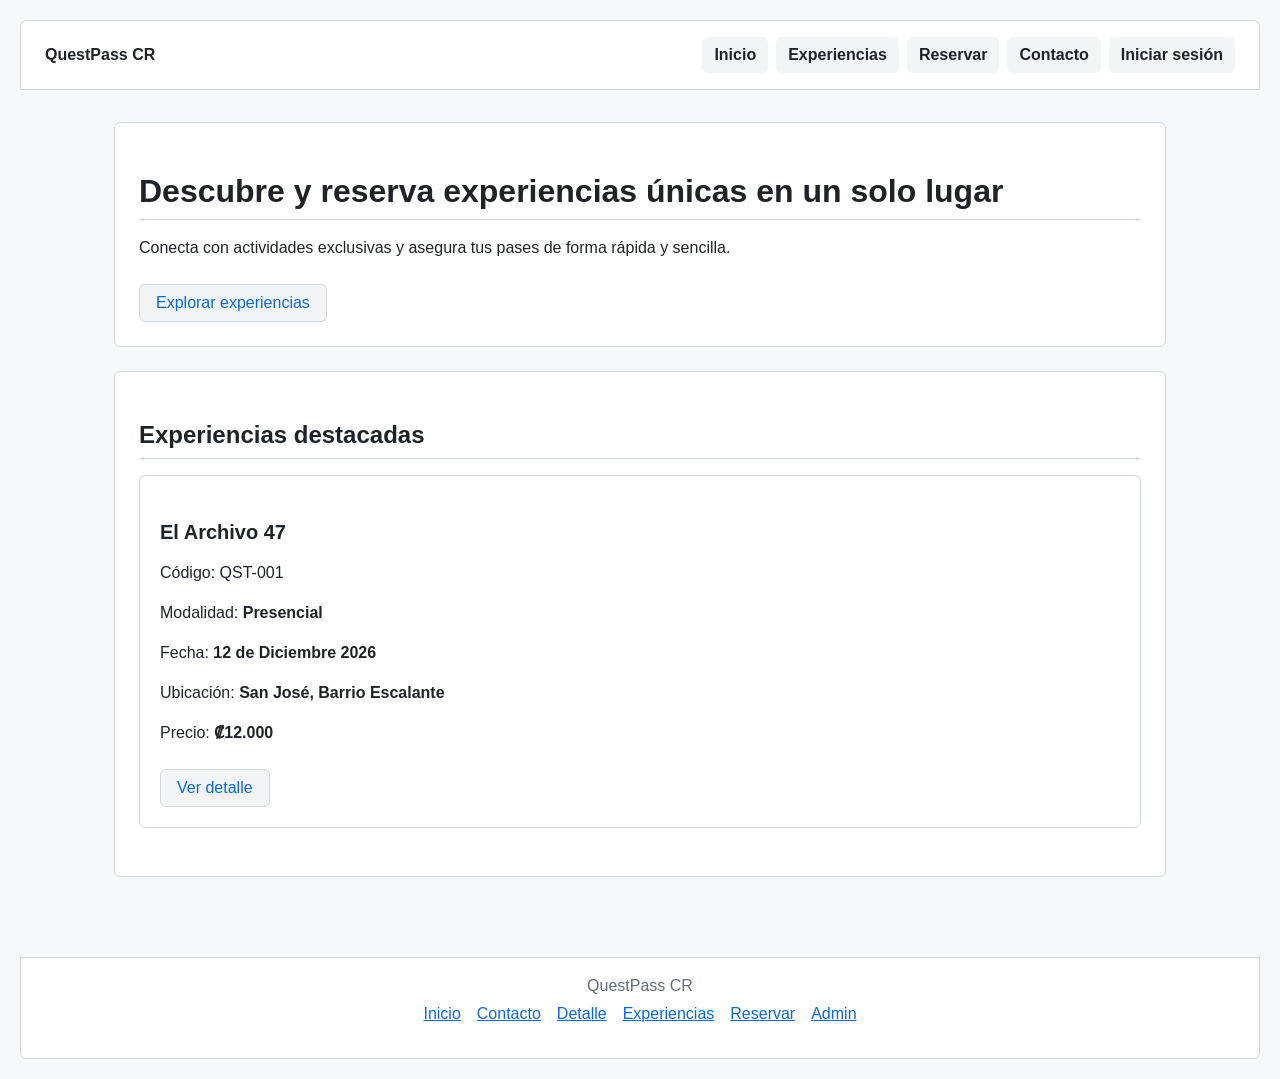
<file: index.html>
<!DOCTYPE html>
<html lang="es">
<head>
    <meta charset="UTF-8">
    <meta name="viewport" content="width=device-width, initial-scale=1.0">
    <title>Inicio | QuestPass CR</title>
    <meta name="description" content="Plataforma para descubrir y reservar experiencias únicas en QuestPass CR.">
    <link rel="stylesheet" href="assets/css/base.css">
</head>
<body>

    <header>
        <a href="index.html"><strong>QuestPass CR</strong></a>
        <nav aria-label="Navegación principal">
            <a href="index.html">Inicio</a>
            <a href="experiencias.html">Experiencias</a>
            <a href="reservar.html">Reservar</a>
            <a href="contacto.html">Contacto</a>
            <a href="login.html">Iniciar sesión</a>
        </nav>
    </header>

    <main>
        <!-- Seccion Hero -->
        <section>
            <h1>Descubre y reserva experiencias únicas en un solo lugar</h1>
            <p>Conecta con actividades exclusivas y asegura tus pases de forma rápida y sencilla.</p>
            <a href="experiencias.html">Explorar experiencias</a>
        </section>

        <!-- Sección de Destacados -->
        <section aria-labelledby="experiencias-destacadas">
            <h2 id="experiencias-destacadas">Experiencias destacadas</h2>

            <article class="experiencia-card">
                <h3>El Archivo 47</h3>
                <p>Código: QST-001</p>
                <p>Modalidad: <strong>Presencial</strong></p>
                <p>Fecha: <strong>12 de Diciembre 2026</strong></p>
                <p>Ubicación: <strong>San José, Barrio Escalante</strong></p>
                <p>Precio: <strong>₡12.000</strong></p>
                <a href="detalle.html">Ver detalle</a>
            </article>

            <!-- tajtas adicionales de experiencias -->
        </section>
    </main>


    <footer>
        <div>
        QuestPass CR
            <ul>
                <li><a href="index.html">Inicio</a></li>
                <li><a href="contacto.html">Contacto</a></li>
                <li><a href="detalle.html">Detalle</a></li>
                <li><a href="experiencias.html">Experiencias</a></li>
                <li><a href="reservar.html">Reservar</a></li>
                <li><a href="login.html">Admin</a></li>
            </ul>
        </div>
    </footer>


</body>
</html>
</file>
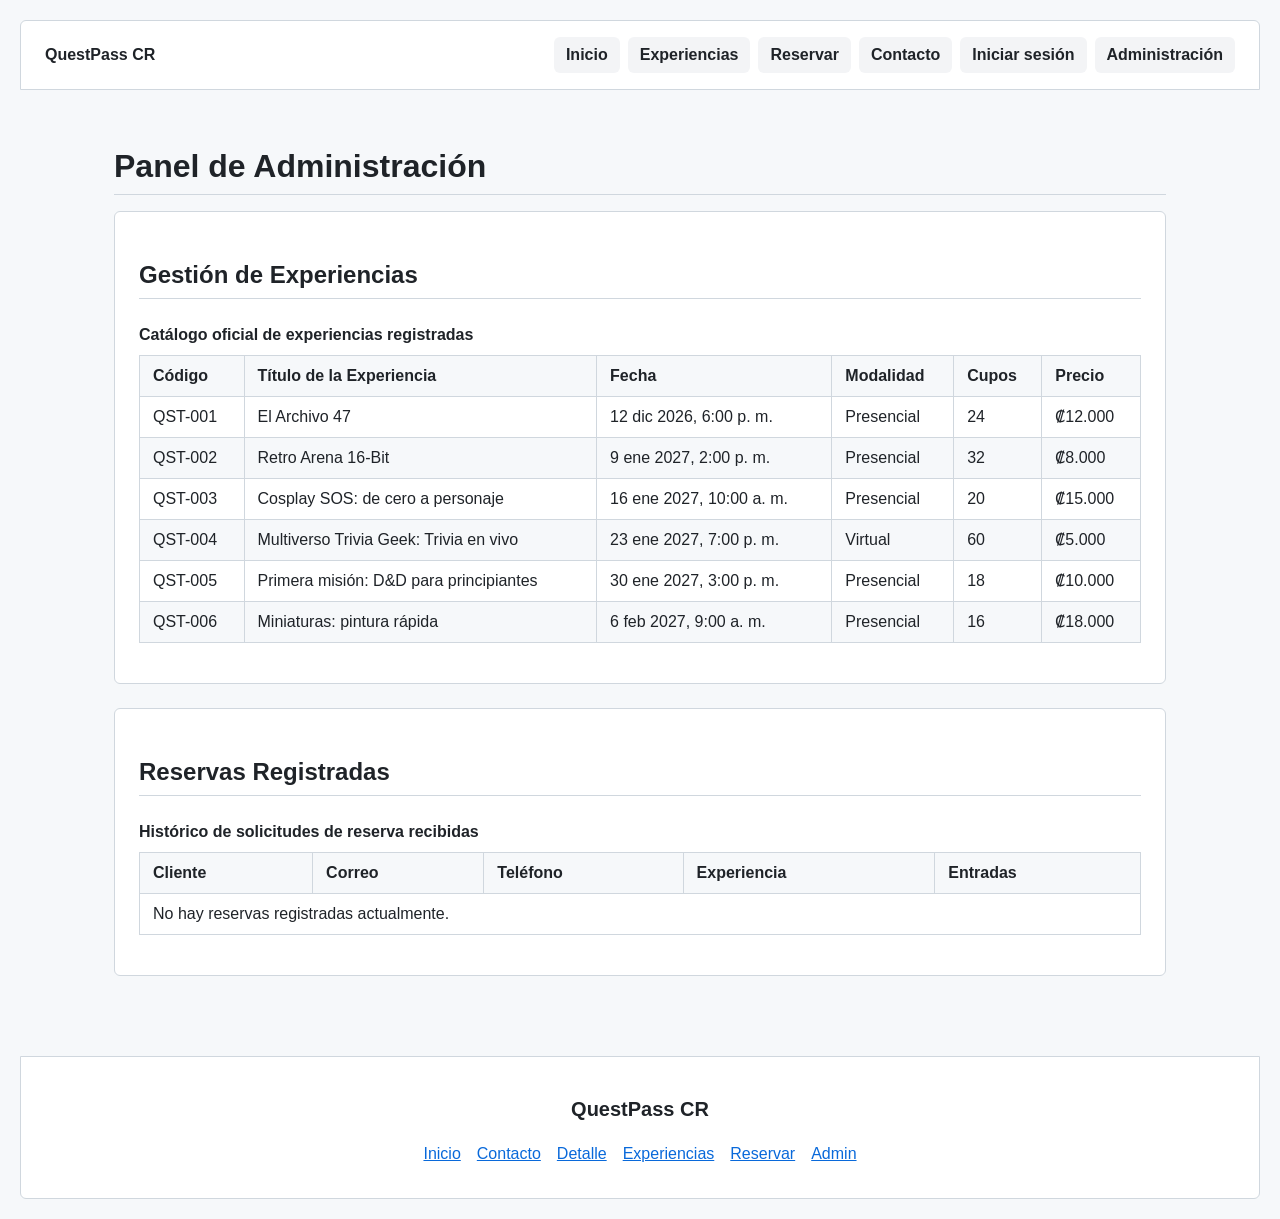
<file: admin.html>
<!DOCTYPE html>
<html lang="es">
<head>
    <meta charset="UTF-8">
    <meta name="viewport" content="width=device-width, initial-scale=1.0">
    <title>Panel de Administración | QuestPass CR</title>
    <meta name="description" content="Maqueta visual del panel administrativo para gestión de experiencias y reservas en QuestPass CR.">
    <link rel="stylesheet" href="assets/css/base.css">
</head>
<body>

    <!-- Encabezado e identidad del sitio -->
    <header>
        <a href="index.html">
            <strong>QuestPass CR</strong>
        </a>
        <nav aria-label="Navegación principal">
            <a href="index.html">Inicio</a>
            <a href="experiencias.html">Experiencias</a>
            <a href="reservar.html">Reservar</a>
            <a href="contacto.html">Contacto</a>
            <a href="login.html">Iniciar sesión</a>
            <a href="admin.html">Administración</a>
        </nav>
    </header>

    <!-- Contenido principal del panel -->
    <main>
        <h1>Panel de Administración</h1>

        <!-- Sección 1: Gestión de Experiencias (6 registros oficiales) -->
        <section aria-labelledby="titulo-experiencias">
            <h2 id="titulo-experiencias">Gestión de Experiencias</h2>

            <div class="tabla-contenedor">
            <table>
                <caption>Catálogo oficial de experiencias registradas</caption>
                <thead>
                    <tr>
                        <th scope="col">Código</th>
                        <th scope="col">Título de la Experiencia</th>
                        <th scope="col">Fecha</th>
                        <th scope="col">Modalidad</th>
                        <th scope="col">Cupos</th>
                        <th scope="col">Precio</th>
                    </tr>
                </thead>
                <tbody>
                    <tr>
                        <td>QST-001</td>
                        <td>El Archivo 47</td>
                        <td><time datetime="2026-12-12">12 dic 2026, 6:00 p. m.</time></td>
                        <td>Presencial</td>
                        <td>24</td>
                        <td>₡12.000</td>
                    </tr>
                    <tr>
                        <td>QST-002</td>
                        <td>Retro Arena 16-Bit</td>
                        <td><time datetime="2027-01-09">9 ene 2027, 2:00 p. m.</time></td>
                        <td>Presencial</td>
                        <td>32</td>
                        <td>₡8.000</td>
                    </tr>
                    <tr>
                        <td>QST-003</td>
                        <td>Cosplay SOS: de cero a personaje</td>
                        <td><time datetime="2027-01-16">16 ene 2027, 10:00 a. m.</time></td>
                        <td>Presencial</td>
                        <td>20</td>
                        <td>₡15.000</td>
                    </tr>
                    <tr>
                        <td>QST-004</td>
                        <td>Multiverso Trivia Geek: Trivia en vivo</td>
                        <td><time datetime="2027-01-23">23 ene 2027, 7:00 p. m.</time></td>
                        <td>Virtual</td>
                        <td>60</td>
                        <td>₡5.000</td>
                    </tr>
                    <tr>
                        <td>QST-005</td>
                        <td>Primera misión: D&D para principiantes</td>
                        <td><time datetime="2027-01-30">30 ene 2027, 3:00 p. m.</time></td>
                        <td>Presencial</td>
                        <td>18</td>
                        <td>₡10.000</td>
                    </tr>
                    <tr>
                        <td>QST-006</td>
                        <td>Miniaturas: pintura rápida</td>
                        <td><time datetime="2027-02-06">6 feb 2027, 9:00 a. m.</time></td>
                        <td>Presencial</td>
                        <td>16</td>
                        <td>₡18.000</td>
                    </tr>
                </tbody>
            </table>
            </div>
        </section>

        <!-- Sección 2: Gestión de Reservas (Tabla vacía) -->
        <section aria-labelledby="titulo-reservas">
            <h2 id="titulo-reservas">Reservas Registradas</h2>

            <div class="tabla-contenedor">
            <table>
                <caption>Histórico de solicitudes de reserva recibidas</caption>
                <thead>
                    <tr>
                        <th scope="col">Cliente</th>
                        <th scope="col">Correo</th>
                        <th scope="col">Teléfono</th>
                        <th scope="col">Experiencia</th>
                        <th scope="col">Entradas</th>
                    </tr>
                </thead>
               <tbody>


                    <!--<tr>
                        <td>Amin Rojas</td>
                        <td>arojasrh@ucenfotec.ac.cr</td>
                        <td>7158-9006</td>
                        <td>QST-001</td>
                        <td>10</td>
                     </tr>
                     <tr>
                        <td>Danny Mesen</td>
                        <td>dmesen@ucenfotec.ac.cr</td>
                        <td>1234-5678</td>
                        <td>QST-001</td>
                        <td>5</td>
                     </tr>
                     <tr>
                        <td>Maria Baltodano</td>
                        <td>mbaltodanos@ucenfotec.ac.cr</td>
                        <td>8888-9999</td>
                        <td>QST-001</td>
                        <td>7</td>
                     </tr>
                </tbody> -->

                    <tr>
                        <td colspan="5">No hay reservas registradas actualmente.</td>
                    </tr>
            </table>
            </div>
        </section>

    </main>

    <!-- Pie de página /footer -->
    <footer>
        <div>
        <h3>QuestPass CR</h3>
            <ul>
                <li><a href="index.html">Inicio</a></li>
                <li><a href="contacto.html">Contacto</a></li>
                <li><a href="detalle.html">Detalle</a></li>
                <li><a href="experiencias.html">Experiencias</a></li>
                <li><a href="reservar.html">Reservar</a></li>
                <li><a href="login.html">Admin</a></li>
            </ul>
        </div>
    </footer>

</body>
</html>
</file>
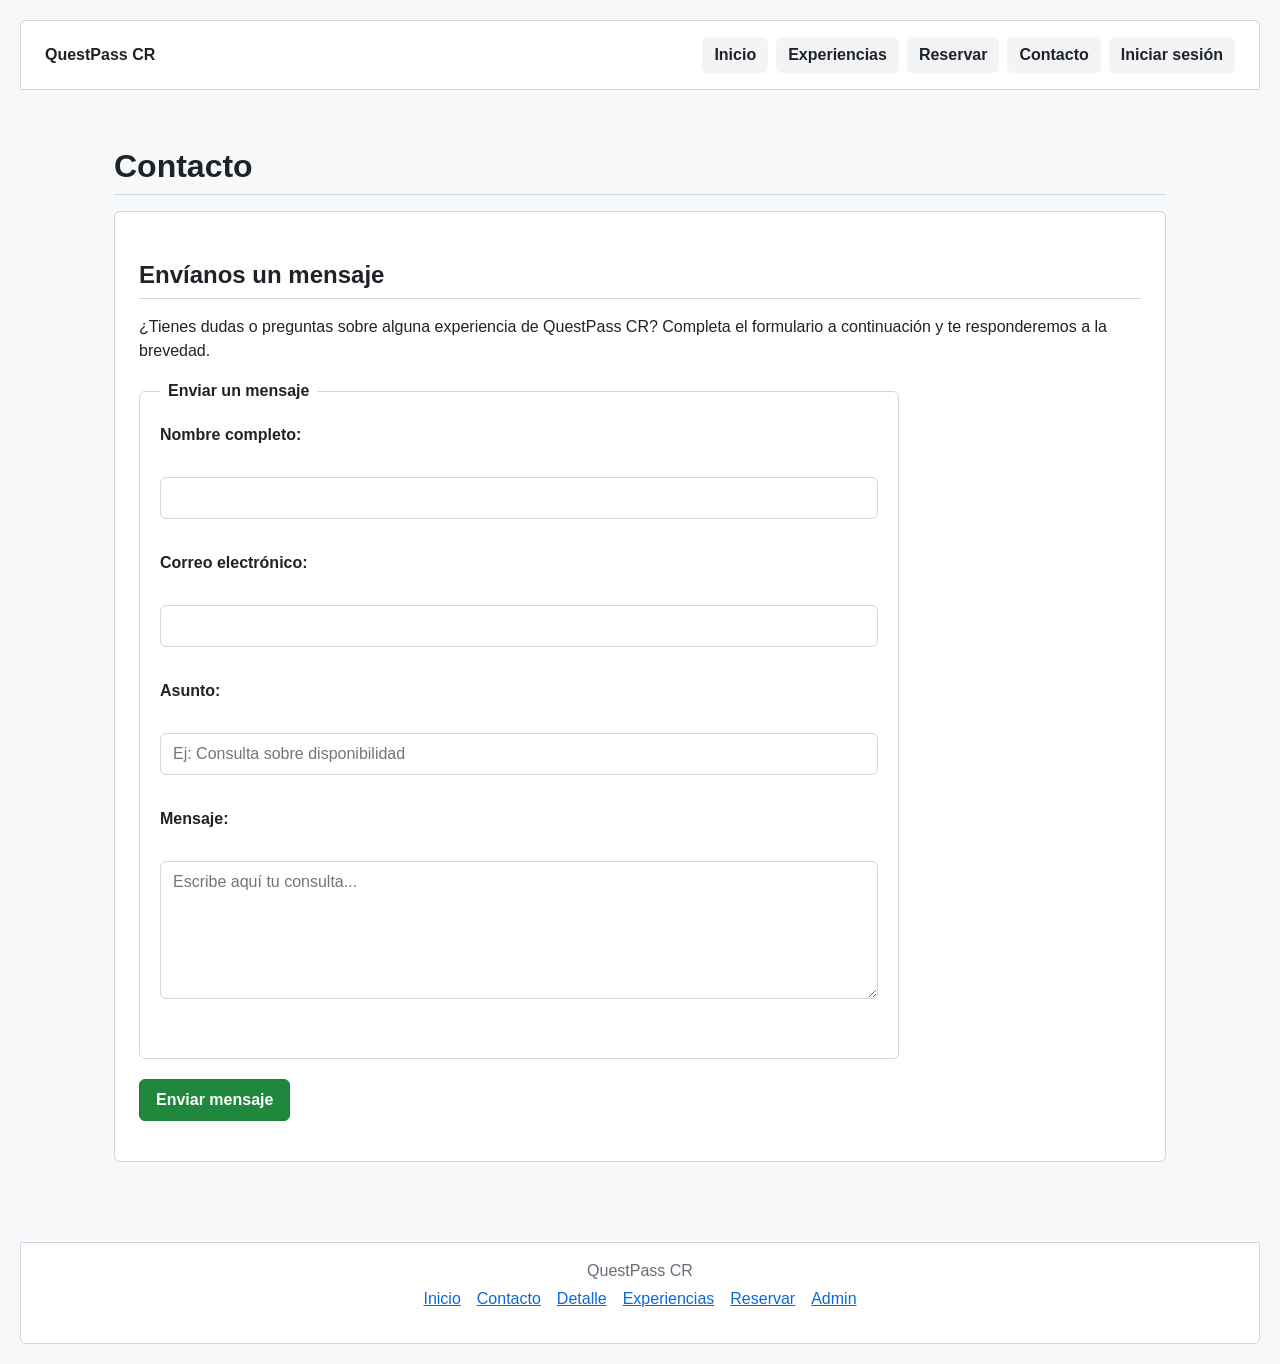
<file: contacto.html>
<!DOCTYPE html>
<html lang="es">
<head>
    <meta charset="UTF-8">
    <meta name="viewport" content="width=device-width, initial-scale=1.0">
    <title>Contacto | QuestPass CR</title>
    <meta name="description" content="Formulario de contacto y consultas generales para QuestPass CR.">
    <link rel="stylesheet" href="assets/css/base.css">
</head>
<body>

    <!-- Encabezado y navegación principal -->
    <header>
        <a href="index.html">
            <strong>QuestPass CR</strong>
        </a>
        <nav aria-label="Navegación principal">
            <a href="index.html">Inicio</a>
            <a href="experiencias.html">Experiencias</a>
            <a href="reservar.html">Reservar</a>
            <a href="contacto.html">Contacto</a>
            <a href="login.html">Iniciar sesión</a>
        </nav>
    </header>

    <!-- Contenido principal -->
    <main>
        <h1>Contacto</h1>

        <section>
            <h2>Envíanos un mensaje</h2>
            <p>¿Tienes dudas o preguntas sobre alguna experiencia de QuestPass CR? Completa el formulario a continuación y te responderemos a la brevedad.</p>

            <form action="#" method="POST">
                <fieldset>
                    <legend>Enviar un mensaje</legend>

                    <p>
                        <label for="nombre">Nombre completo:</label><br>
                        <input type="text" id="nombre" name="nombre" minlength="3" maxlength="60" required>
                    </p>

                    <p>
                        <label for="correo">Correo electrónico:</label><br>
                        <input type="email" id="correo" name="correo" required>
                    </p>

                    <p>
                        <label for="asunto">Asunto:</label><br>
                        <input type="text" id="asunto" name="asunto" minlength="4" maxlength="80" required placeholder="Ej: Consulta sobre disponibilidad">
                    </p>

                    <p>
                        <label for="mensaje">Mensaje:</label><br>
                        <textarea id="mensaje" name="mensaje" rows="5" minlength="10" required placeholder="Escribe aquí tu consulta..."></textarea>
                    </p>
                </fieldset>

                <p>
                    <button type="submit" class="boton">Enviar mensaje</button>
                </p>
            </form>
        </section>
    </main>

    <!-- Pie de página -->
    <footer>
        <div>
        QuestPass CR
            <ul>
                <li><a href="index.html">Inicio</a></li>
                <li><a href="contacto.html">Contacto</a></li>
                <li><a href="detalle.html">Detalle</a></li>
                <li><a href="experiencias.html">Experiencias</a></li>
                <li><a href="reservar.html">Reservar</a></li>
                <li><a href="login.html">Admin</a></li>
            </ul>
        </div>
    </footer>

</body>
</html>
</file>
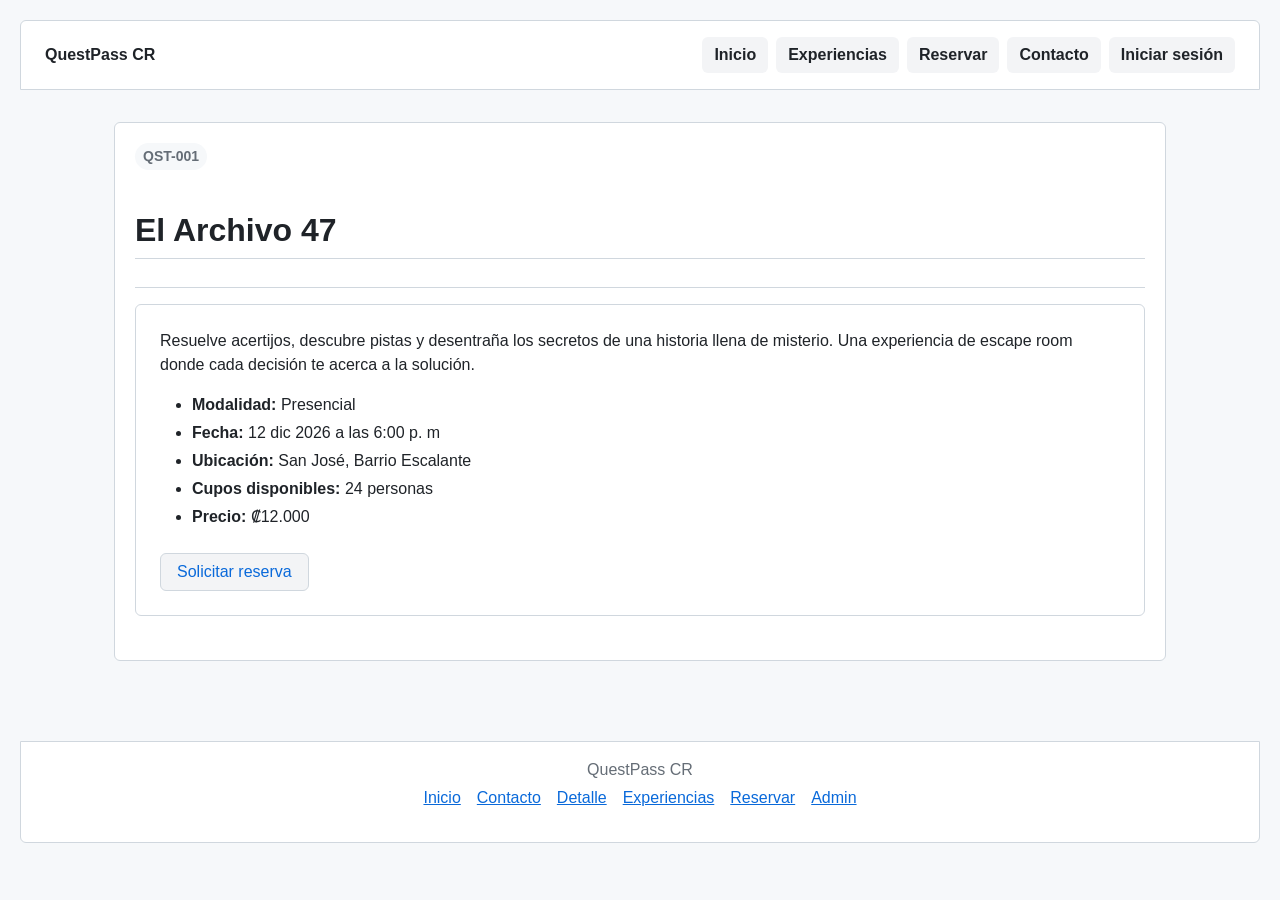
<file: detalle.html>
<!DOCTYPE html>
<html lang="es">
<head>
    <meta charset="UTF-8">
    <meta name="viewport" content="width=device-width, initial-scale=1.0">
    <title>Detalle de Experiencia | QuestPass CR</title>
    <meta name="description" content="Información detallada sobre la experiencia QST-001: Tour de aventura y senderismo nocturno.">
    <link rel="stylesheet" href="assets/css/base.css">
</head>
<body>

    <!-- Encabezado principal e identidad del sitio -->
    <header>
        <a href="index.html">
            <strong>QuestPass CR</strong>
        </a>
        <nav aria-label="Navegación principal">
            <a href="index.html">Inicio</a>
            <a href="experiencias.html">Experiencias</a>
            <a href="reservar.html">Reservar</a>
            <a href="contacto.html">Contacto</a>
            <a href="login.html">Iniciar sesión</a>
        </nav>
    </header>

    <!-- Contenido principal: Ficha ampliada de QST-001 -->
    <main>
        <article class="detalle-card">
            <header>
                <p class="codigo">QST-001</p>
                <h1>El Archivo 47</h1>
            </header>

            <section class="info-experiencia">
                <h2 class="sr-only">Detalles de la experiencia</h2>
                <p>
                    Resuelve acertijos, descubre pistas y desentraña los secretos de una historia llena de misterio. Una experiencia de escape room donde cada decisión te acerca a la solución.
                </p>

                <ul>
                    <li><strong>Modalidad:</strong> Presencial</li>
                    <li><strong>Fecha:</strong> <time datetime="2026-10-20">12 dic 2026 a las 6:00 p. m</time></li>
                    <li><strong>Ubicación:</strong> San José, Barrio Escalante</li>
                    <li><strong>Cupos disponibles:</strong> 24 personas</li>
                    <li><strong>Precio:</strong> ₡12.000</li>
                </ul>

                <a href="reservar.html" class="boton">Solicitar reserva</a>
            </section>
        </article>
    </main>

    <!-- Pie de página -->
    <footer>
        <div>
        QuestPass CR
            <ul>
                <li><a href="index.html">Inicio</a></li>
                <li><a href="contacto.html">Contacto</a></li>
                <li><a href="detalle.html">Detalle</a></li>
                <li><a href="experiencias.html">Experiencias</a></li>
                <li><a href="reservar.html">Reservar</a></li>
                <li><a href="login.html">Admin</a></li>
            </ul>
        </div>
    </footer>

</body>
</html>
</file>
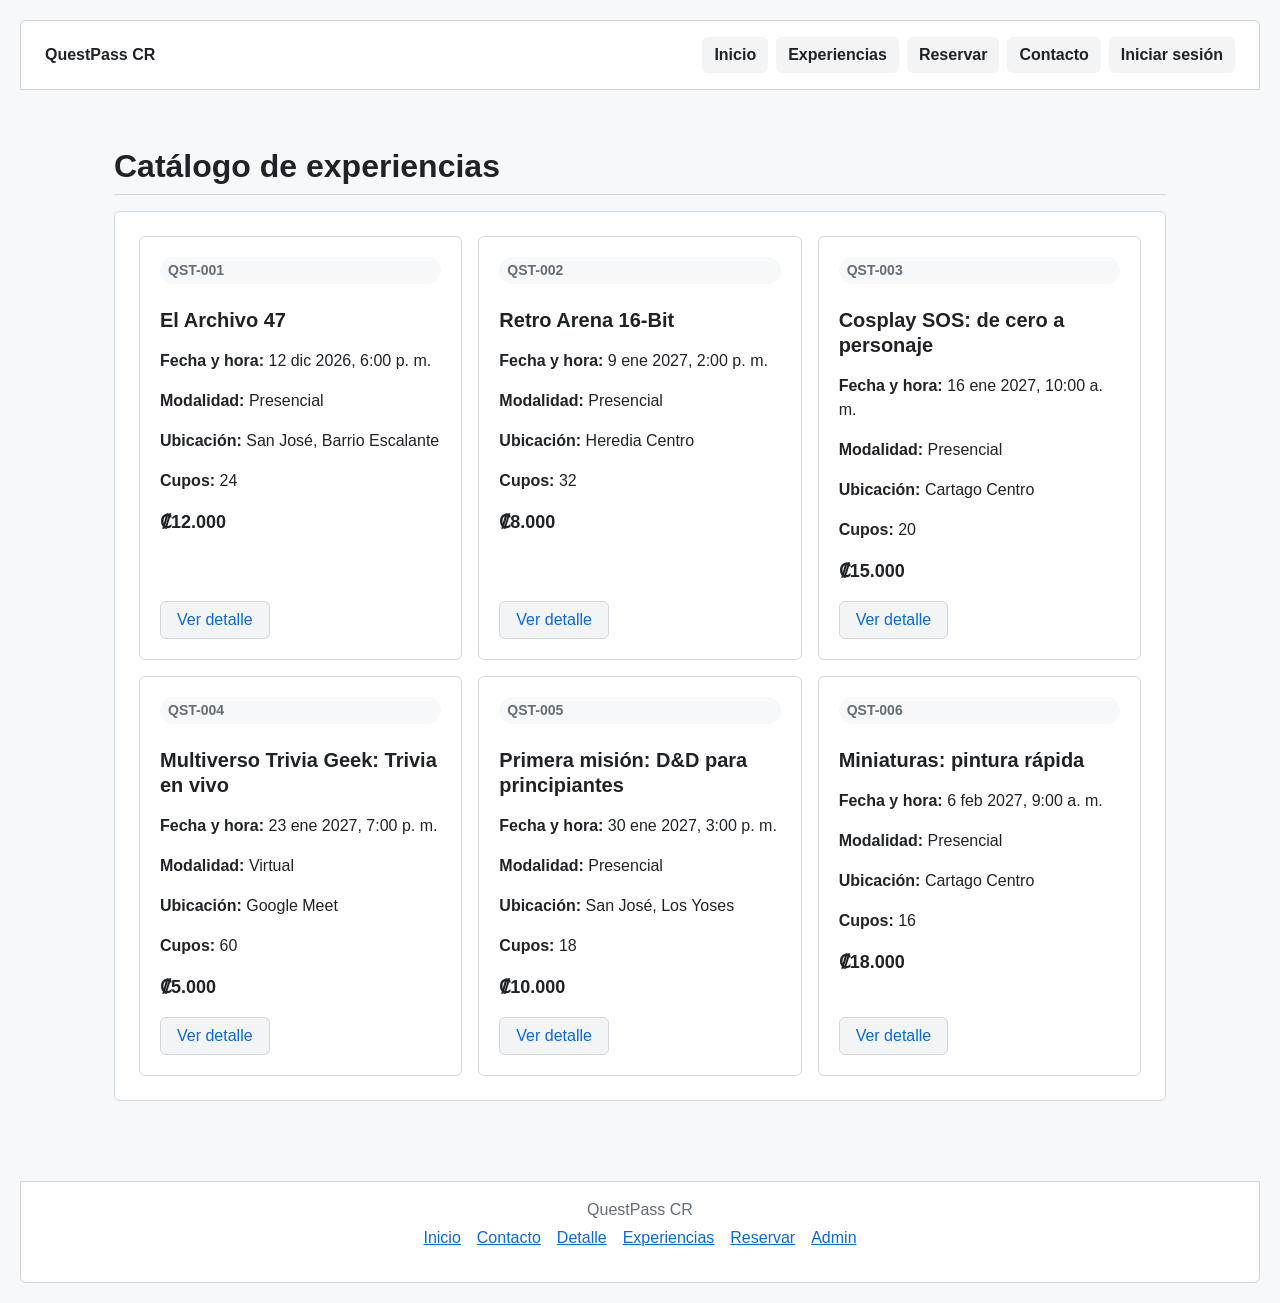
<file: experiencias.html>
<!DOCTYPE html>
<html lang="es">
<head>
    <meta charset="UTF-8">
    <meta name="viewport" content="width=device-width, initial-scale=1.0">
    <title>Experiencias | QuestPass CR</title>
    <meta name="description" content="Catálogo oficial con las seis experiencias disponibles en QuestPass CR.">
    <link rel="stylesheet" href="assets/css/base.css">
</head>
<body>

    <header>
        <a href="index.html"><strong>QuestPass CR</strong></a>
        <nav aria-label="Navegación principal">
            <a href="index.html">Inicio</a>
            <a href="experiencias.html">Experiencias</a>
            <a href="reservar.html">Reservar</a>
            <a href="contacto.html">Contacto</a>
            <a href="login.html">Iniciar sesión</a>
        </nav>
    </header>

    <main>
        <h1>Catálogo de experiencias</h1>

        <section aria-labelledby="titulo-catalogo" class="eventos-layout">
            <h2 id="titulo-catalogo" class="sr-only">Listado completo</h2>

            <!-- Experiencia 1 (QST-001) -->
            <article class="evento-card">
                <span class="codigo">QST-001</span>
                <h3>El Archivo 47</h3>
                <p><strong>Fecha y hora:</strong> 12 dic 2026, 6:00 p. m.</p>
                <p><strong>Modalidad:</strong> Presencial</p>
                <p><strong>Ubicación:</strong> San José, Barrio Escalante</p>
                <p><strong>Cupos:</strong> 24</p>
                <p class="precio">₡12.000</p>
                <a class="boton" href="#">Ver detalle</a>
            </article>

            <!-- Experiencia 2 (QST-002) -->
            <article class="evento-card">
                <span class="codigo">QST-002</span>
                <h3>Retro Arena 16-Bit</h3>
                <p><strong>Fecha y hora:</strong> 9 ene 2027, 2:00 p. m.</p>
                <p><strong>Modalidad:</strong> Presencial</p>
                <p><strong>Ubicación:</strong> Heredia Centro</p>
                <p><strong>Cupos:</strong> 32</p>
                <p class="precio">₡8.000</p>
                <a class="boton" href="#">Ver detalle</a>
            </article>
            
            <!-- Experiencia 3 (QST-003) -->
            <article class="evento-card">
                <span class="codigo">QST-003</span>
                <h3>Cosplay SOS: de cero a personaje</h3>
                <p><strong>Fecha y hora:</strong> 16 ene 2027, 10:00 a. m.</p>
                <p><strong>Modalidad:</strong> Presencial</p>
                <p><strong>Ubicación:</strong> Cartago Centro</p>
                <p><strong>Cupos:</strong> 20</p>
                <p class="precio">₡15.000</p>
                <a class="boton" href="#">Ver detalle</a>
            </article>
            
            <!-- Experiencia 4 (QST-004) -->
            <article class="evento-card">
                <span class="codigo">QST-004</span>
                <h3>Multiverso Trivia Geek: Trivia en vivo</h3>
                <p><strong>Fecha y hora:</strong> 23 ene 2027, 7:00 p. m.</p>
                <p><strong>Modalidad:</strong> Virtual</p>
                <p><strong>Ubicación:</strong> Google Meet</p>
                <p><strong>Cupos:</strong> 60</p>
                <p class="precio">₡5.000</p>
                <a class="boton" href="#">Ver detalle</a>
            </article>
            
            <!-- Experiencia 5 (QST-005) -->
            <article class="evento-card">
                <span class="codigo">QST-005</span>
                <h3>Primera misión: D&D para principiantes</h3>
                <p><strong>Fecha y hora:</strong> 30 ene 2027, 3:00 p. m.</p>
                <p><strong>Modalidad:</strong> Presencial</p>
                <p><strong>Ubicación:</strong> San José, Los Yoses</p>
                <p><strong>Cupos:</strong> 18</p>
                <p class="precio">₡10.000</p>
                <a class="boton" href="#">Ver detalle</a>
            </article>
            
            <!-- Experiencia 6 (QST-006) -->
            <article class="evento-card">
                <span class="codigo">QST-006</span>
                <h3>Miniaturas: pintura rápida</h3>
                <p><strong>Fecha y hora:</strong> 6 feb 2027, 9:00 a. m.</p>
                <p><strong>Modalidad:</strong> Presencial</p>
                <p><strong>Ubicación:</strong> Cartago Centro</p>
                <p><strong>Cupos:</strong> 16</p>
                <p class="precio">₡18.000</p>
                <a class="boton" href="#">Ver detalle</a>
            </article>

            <!-- Repetir la estructura <article> para QST-003, QST-004, QST-005 y QST-006 -->

        </section>
    </main>

    <footer>
        <div>
        QuestPass CR
            <ul>
                <li><a href="index.html">Inicio</a></li>
                <li><a href="contacto.html">Contacto</a></li>
                <li><a href="detalle.html">Detalle</a></li>
                <li><a href="experiencias.html">Experiencias</a></li>
                <li><a href="reservar.html">Reservar</a></li>
                <li><a href="login.html">Admin</a></li>
            </ul>
        </div>
    </footer>

</body>
</html>
</file>
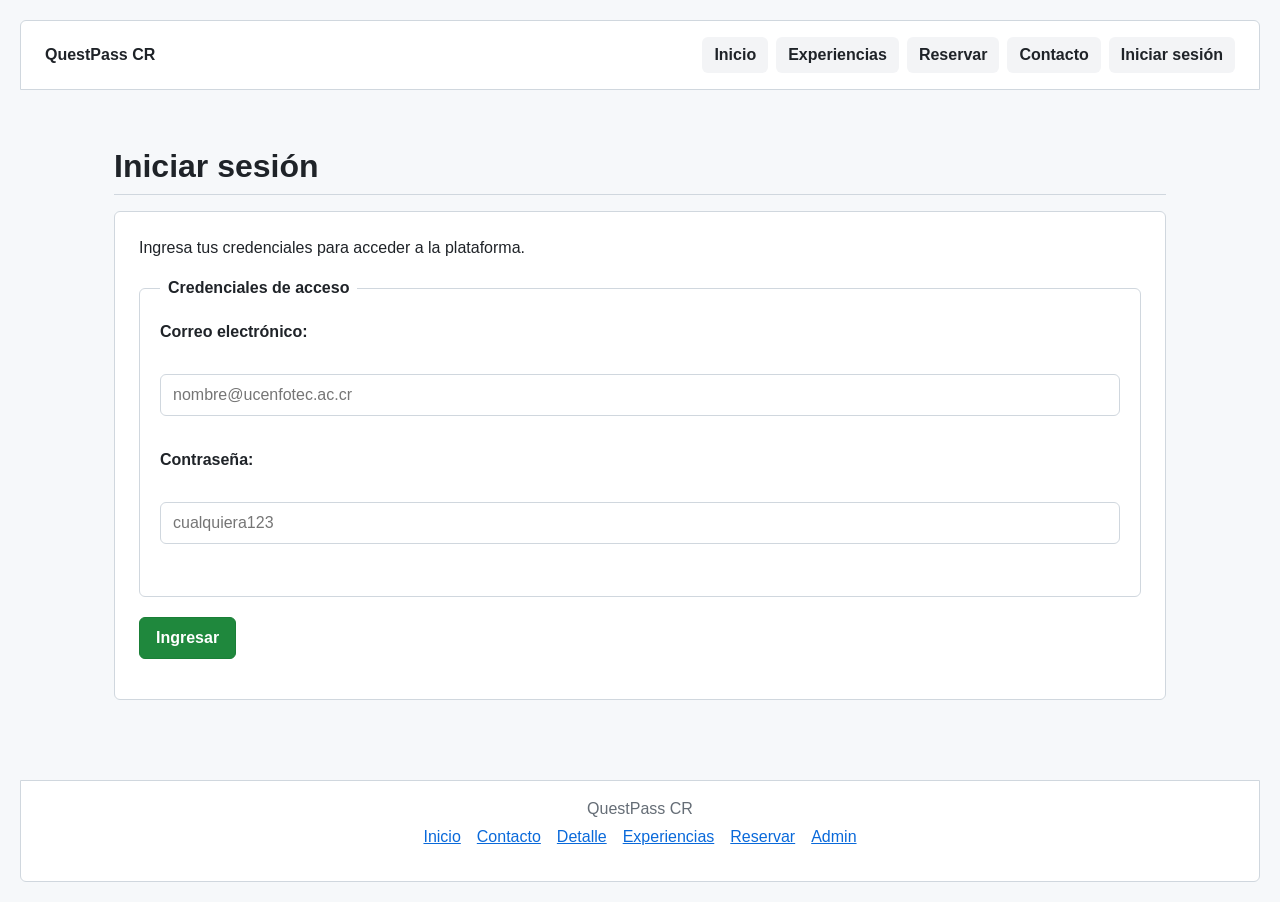
<file: login.html>
<!DOCTYPE html>
<html lang="es">
<head>
    <meta charset="UTF-8">
    <meta name="viewport" content="width=device-width, initial-scale=1.0">
    <title>Iniciar Sesión | QuestPass CR</title>
    <meta name="description" content="Formulario de inicio de sesión para la plataforma QuestPass CR.">
    <link rel="stylesheet" href="assets/css/base.css">
</head>
<body>

    <header>
        <a href="index.html">
            <strong>QuestPass CR</strong>
        </a>
        <nav aria-label="Navegación principal">
            <a href="index.html">Inicio</a>
            <a href="experiencias.html">Experiencias</a>
            <a href="reservar.html">Reservar</a>
            <a href="contacto.html">Contacto</a>
            <a href="login.html">Iniciar sesión</a>
        </nav>
    </header>

    <main>
        <h1>Iniciar sesión</h1>

        <section class="login-container">
            <h2 class="sr-only">Acceso a la plataforma</h2>
            <p>Ingresa tus credenciales para acceder a la plataforma.</p>

            <form action="admin.html" method="get">
                <fieldset>
                    <legend>Credenciales de acceso</legend>

                    <p>
                        <label for="correo">Correo electrónico:</label><br>
                        <input
                            type="email"
                            id="correo"
                            name="correo"
                            placeholder="nombre@ucenfotec.ac.cr"
                            required
                        >
                    </p>

                    <p>
                        <label for="contrasena">Contraseña:</label><br>
                        <input
                            type="password"
                            id="contrasena"
                            name="contrasena"
                            placeholder="cualquiera123"
                            required
                        >
                    </p>
                </fieldset>

                <p>
                    <button type="submit" class="boton">Ingresar</button>
                </p>
            </form>
        </section>
    </main>

    <footer>
        <div>
            QuestPass CR
            <ul>
                <li><a href="index.html">Inicio</a></li>
                <li><a href="contacto.html">Contacto</a></li>
                <li><a href="detalle.html">Detalle</a></li>
                <li><a href="experiencias.html">Experiencias</a></li>
                <li><a href="reservar.html">Reservar</a></li>
                <li><a href="login.html">Admin</a></li>
            </ul>
        </div>
    </footer>

</body>
</html>
</file>
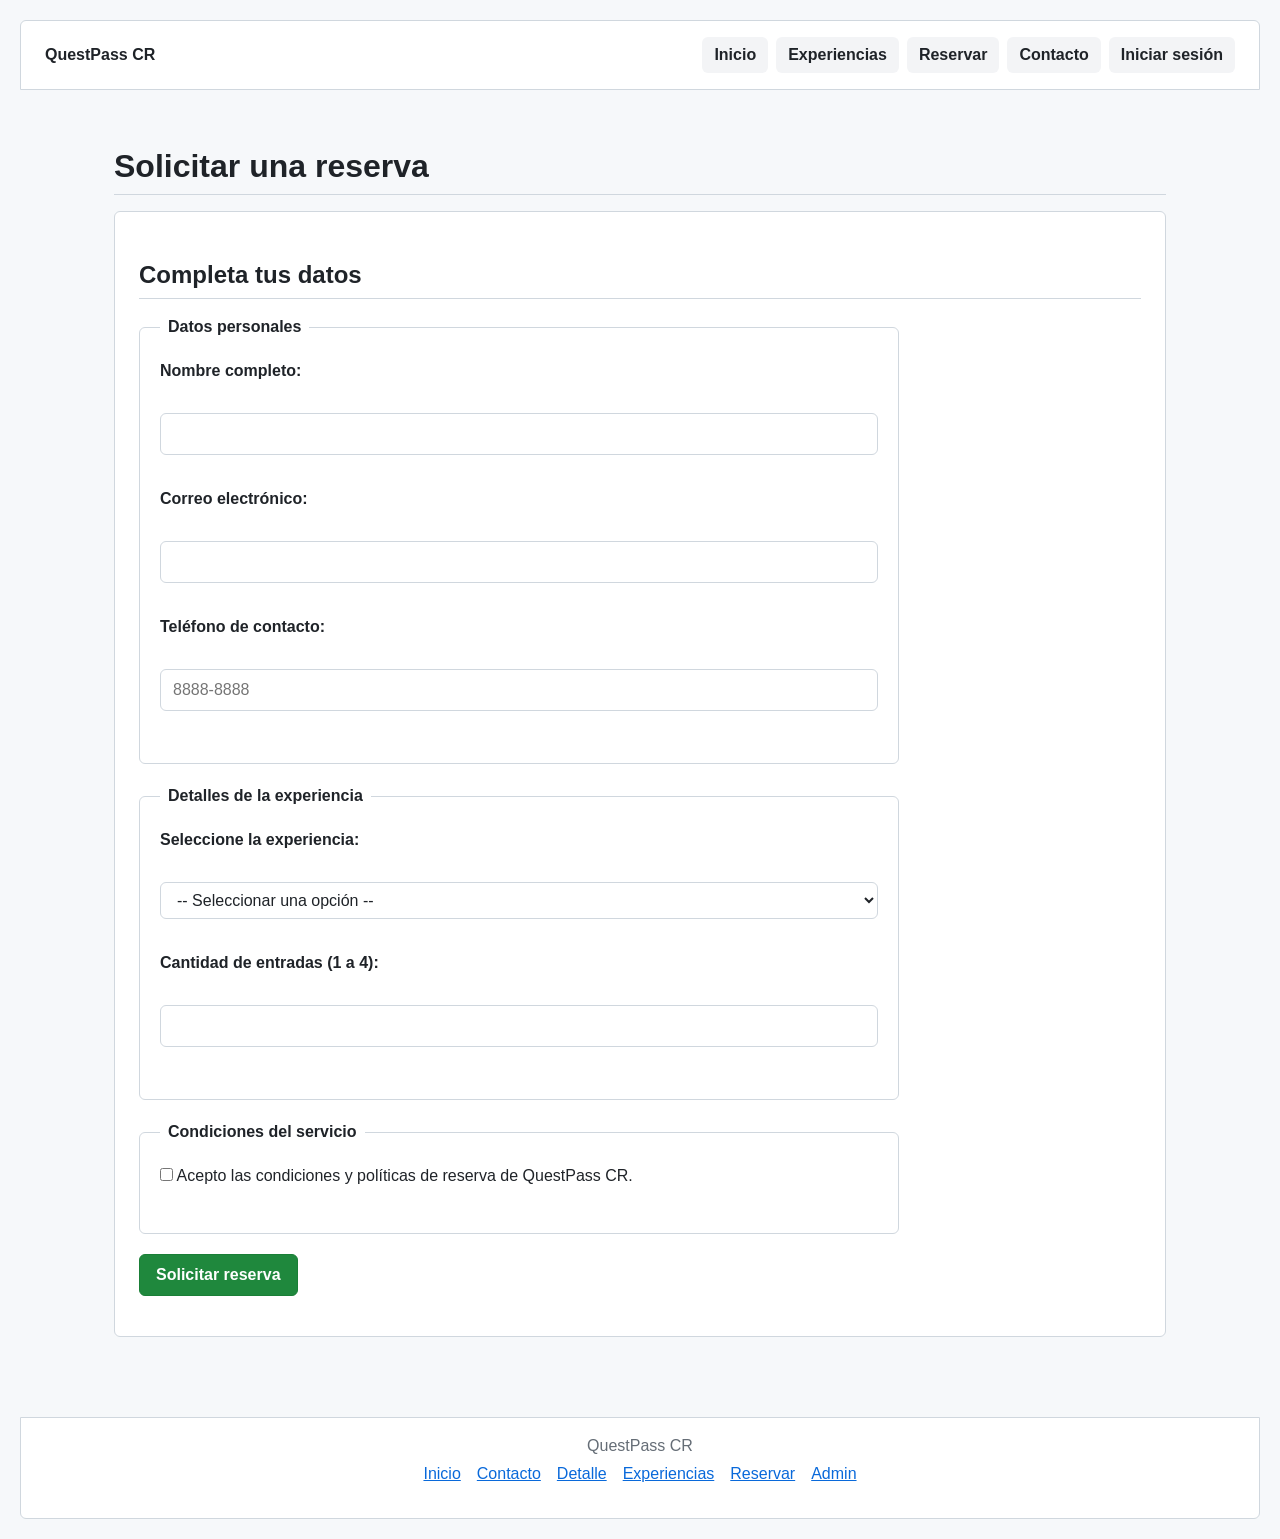
<file: reservar.html>
<!DOCTYPE html>
<html lang="es">
<head>
    <meta charset="UTF-8">
    <meta name="viewport" content="width=device-width, initial-scale=1.0">
    <title>Reservar | QuestPass CR</title>
    <meta name="description" content="Formulario de solicitud de reserva para experiencias en QuestPass CR.">
    <link rel="stylesheet" href="assets/css/base.css">
</head>
<body>

    <!-- Encabezado y navegación principal -->
    <header>
        <a href="index.html">
            <strong>QuestPass CR</strong>
        </a>
        <nav aria-label="Navegación principal">
            <a href="index.html">Inicio</a>
            <a href="experiencias.html">Experiencias</a>
            <a href="reservar.html">Reservar</a>
            <a href="contacto.html">Contacto</a>
            <a href="login.html">Iniciar sesión</a>
        </nav>
    </header>

    <!-- Contenido principal -->
    <main>
        <h1>Solicitar una reserva</h1>

        <section aria-labelledby="titulo-reserva">
        <h2 id="titulo-reserva">Completa tus datos</h2>
        <form id="formulario-reserva">

            <!-- Grupo 1: Datos personales del cliente -->
            <fieldset>
                <legend>Datos personales</legend>

                <p>
                    <label for="nombre">Nombre completo:</label><br>
                    <input type="text" id="nombre" name="nombre" minlength="3" maxlength="60" required>
                </p>

                <p>
                    <label for="correo">Correo electrónico:</label><br>
                    <input type="email" id="correo" name="correo" required>
                </p>

                <p>
                    <label for="telefono">Teléfono de contacto:</label><br>
                    <input type="tel" id="telefono" name="telefono" maxlength="8" minlength="8" required placeholder="8888-8888">
                </p>
            </fieldset>

            <!-- Grupo 2: Detalles de la reserva -->
            <fieldset>
                <legend>Detalles de la experiencia</legend>

                <p>
                    <label for="experiencia">Seleccione la experiencia:</label><br>
                    <select id="experiencia" name="experiencia" required>
                        <option value="">-- Seleccionar una opción --</option>
                        <option value="QST-001">QST-001 · El Archivo 47</option>
                        <option value="QST-002">QST-002 · Retro Arena 16-Bit</option>
                        <option value="QST-003">QST-003 · Cosplay SOS: de cero a personaje</option>
                        <option value="QST-004">QST-004 · Multiverso Geek: Trivia en vivo</option>
                        <option value="QST-005">QST-005 · Primera misión: D&D para principiantes</option>
                        <option value="QST-006">QST-006 · Miniaturas: pintura rápida</option>
                    </select>
                </p>

                <p>
                    <label for="entradas">Cantidad de entradas (1 a 4):</label><br>
                    <input type="number" id="entradas" name="entradas" min="1" max="4" required>
                </p>
            </fieldset>

            <!-- Términos y confirmación -->
            <fieldset>
                <legend>Condiciones del servicio</legend>

                <p>
                    <input type="checkbox" id="condiciones" name="condiciones" required>
                    <label for="condiciones">Acepto las condiciones y políticas de reserva de QuestPass CR.</label>
                </p>
            </fieldset>

            <p>
                <button type="submit" class="boton">Solicitar reserva</button>
            </p>

        </form>
        </section>
    </main>

    <!-- Pie de página -->
    <footer>
        <div>
        QuestPass CR
            <ul>
                <li><a href="index.html">Inicio</a></li>
                <li><a href="contacto.html">Contacto</a></li>
                <li><a href="detalle.html">Detalle</a></li>
                <li><a href="experiencias.html">Experiencias</a></li>
                <li><a href="reservar.html">Reservar</a></li>
                <li><a href="login.html">Admin</a></li>
            </ul>
        </div>
    </footer>

</body>
</html>
</file>
<file: assets/css/base.css>
* {
    box-sizing: border-box;
    margin: 0;
    padding: 0;
}

body {
    font-family: Arial, Helvetica, sans-serif;
    font-size: 16px;
    line-height: 1.5;
    color: #1f2328;
    background: #f6f8fa;
    padding: 20px;
}

a {
    color: #0969da;
    
}

a:focus-visible, input:focus-visible, select:focus-visible,
textarea:focus-visible, button:focus-visible {
    outline: 2px solid #0969da;
    outline-offset: 2px;
}

img {
    max-width: 100%;
    height: auto;
    border-radius: 6px;
}

main {
    max-width: 1100px;
    margin: auto;
    padding: 24px 16px;
}

header, footer {
    background: white;
    border: 1px solid #d0d7de;
    padding: 16px 24px;
}

header {
    display: flex;
    flex-direction: column;
    gap: 12px;
    border-radius: 6px 6px 0 0;
}

header a {
    color: #1f2328;
    text-decoration: none;
    font-weight: bold;
}

nav {
    display: flex;
    flex-wrap: wrap;
    gap: 8px;
}

nav a {
    padding: 6px 12px;
    border-radius: 6px;
    background: #f3f4f6;
    color: #1f2328;
    text-decoration: none;
}

nav a:hover, article a:hover, section > a:hover {
    background: #f6f8fa;
}

section, article {
    background: white;
    border: 1px solid #d0d7de;
    border-radius: 6px;
    padding: 24px;
    margin-bottom: 24px;
}

article {
    padding: 20px;
}

article > header {
    display: block;
    padding: 0 0 12px;
    margin-bottom: 16px;
    border: 0;
    border-bottom: 1px solid #d0d7de;
    border-radius: 0;
}

.eventos-layout {
    display: grid;
    grid-template-columns: repeat(auto-fit, minmax(240px, 1fr));
    gap: 16px;
}

.eventos-layout > h2 {
    grid-column: 1 / -1;
}

.evento-card {
    display: flex;
    flex-direction: column;
    margin: 0;
}

.evento-card > a {
    align-self: flex-start;
    margin-top: auto;
}

.codigo {
    display: inline-block;
    padding: 3px 8px;
    border-radius: 20px;
    background: #f6f8fa;
    color: #656d76;
    font-size: 14px;
    font-weight: bold;
}

.precio {
    font-size: 18px;
    font-weight: bold;
}

article a, section > a {
    display: inline-block;
    margin-top: 8px;
    padding: 6px 16px;
    border: 1px solid #d0d7de;
    border-radius: 6px;
    background: #f3f4f6;
    text-decoration: none;
}

h1, h2, h3, h4, h5, h6 {
    margin: 24px 0 16px;
    color: #1f2328;
    line-height: 1.25;
}

h1 {
    font-size: 32px;
    border-bottom: 1px solid #d0d7de;
    padding-bottom: 8px;
}

h2 {
    font-size: 24px;
    border-bottom: 1px solid #d0d7de;
    padding-bottom: 8px;
}

h3 {
    font-size: 20px;
}

p {
    margin-bottom: 16px;
}

ul, ol {
    padding-left: 32px;
    margin-bottom: 16px;
}

li {
    margin-top: 4px;
}

.tabla-contenedor {
    max-width: 100%;
    overflow-x: auto;
}

table {
    width: 100%;
    border-collapse: collapse;
    margin-bottom: 16px;
    background: white;
}

caption {
    padding: 8px 0;
    text-align: left;
    font-weight: bold;
}

th, td {
    padding: 8px 13px;
    border: 1px solid #d0d7de;
    text-align: left;
}

th, tbody tr:nth-child(even) {
    background: #f6f8fa;
}

.fila-vacia {
    text-align: center;
    font-style: italic;
}

form {
    max-width: 760px;
}

fieldset {
    min-width: 0;
    margin-bottom: 20px;
    padding: 20px;
    border: 1px solid #d0d7de;
    border-radius: 6px;
    background: white;
}

legend, label {
    font-weight: bold;
}

legend {
    padding: 0 8px;
}

label {
    display: block;
    margin-bottom: 6px;
}

input, select, textarea {
    width: 100%;
    padding: 8px 12px;
    margin-bottom: 16px;
    border: 1px solid #d0d7de;
    border-radius: 6px;
    background: white;
    color: #1f2328;
    font: inherit;
}

input[type="checkbox"] {
    width: auto;
}

input[type="checkbox"] + label {
    display: inline;
    font-weight: normal;
}

.login-container form {
    max-width: none;
}

button {
    padding: 8px 16px;
    border: 1px solid #1a7f37;
    border-radius: 6px;
    background: #1f883d;
    color: white;
    font: inherit;
    font-weight: bold;
    cursor: pointer;
}

button:hover {
    background: #1a7f37;
}

.sr-only {
    position: absolute;
    width: 1px;
    height: 1px;
    padding: 0;
    margin: -1px;
    overflow: hidden;
    clip: rect(0, 0, 0, 0);
    white-space: nowrap;
}

footer {
    margin-top: 24px;
    border-radius: 0 0 6px 6px;
    text-align: center;
    color: #656d76;
}

footer ul {
    display: flex;
    flex-wrap: wrap;
    justify-content: center;
    gap: 16px;
    padding: 0;
    list-style: none;
}

footer p {
    margin-bottom: 0;
}

@media (max-width: 767px) {
    body {
        padding: 10px;
    }

    header, footer {
        padding: 16px;
    }

    main {
        padding: 16px 0;
    }

    section, article, fieldset {
        padding: 16px;
    }

    h1 {
        font-size: 27px;
    }

    th, td {
        padding: 6px;
        font-size: 14px;
    }

    footer ul {
        flex-direction: column;
        gap: 8px;
    }
}

@media (min-width: 768px) {
    header {
        flex-direction: row;
        justify-content: space-between;
        align-items: center;
    }

    main {
        padding: 32px 24px;
    }
}
</file>
